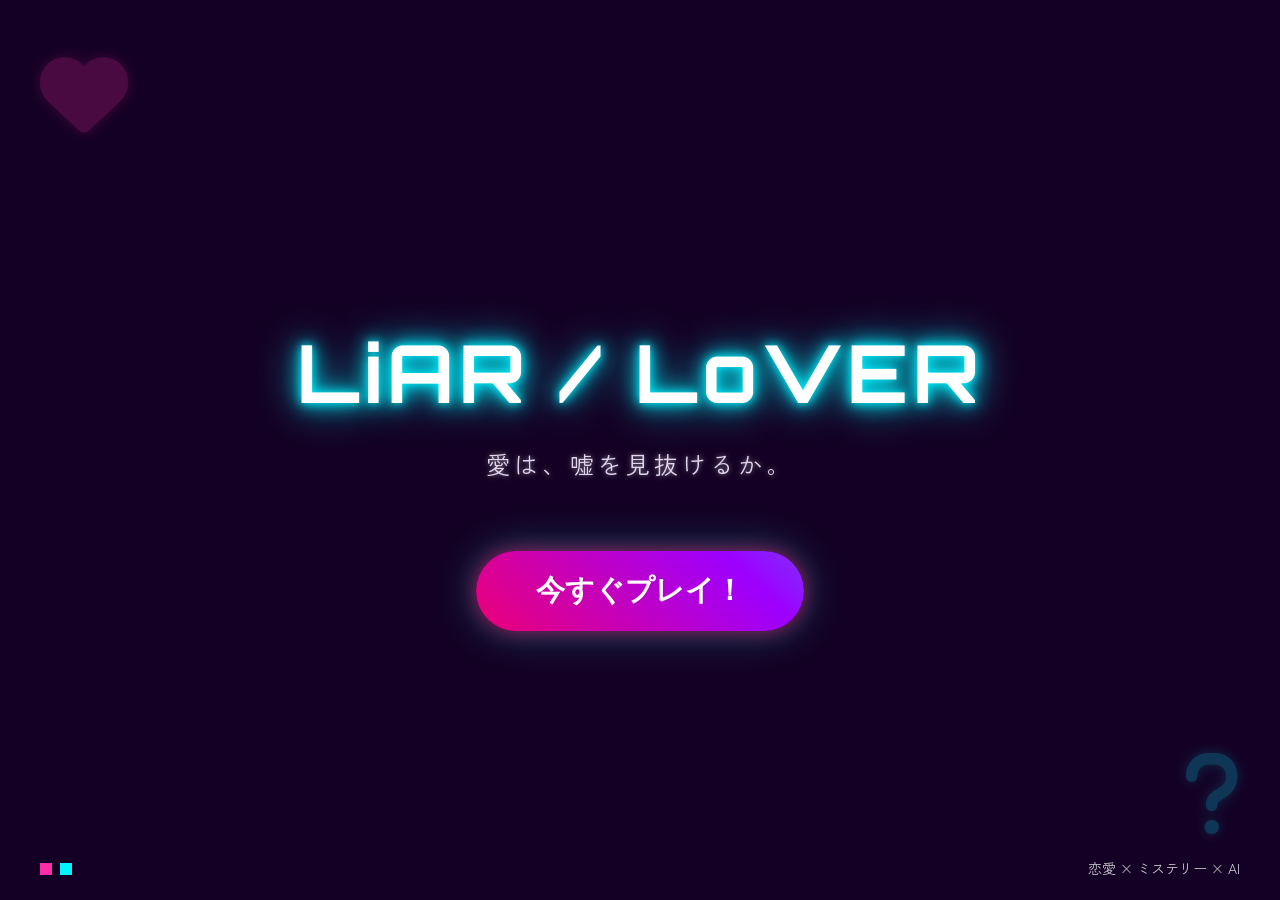
<file: templates/top.html>
<!DOCTYPE html>
<html lang="ja">
<head>
    <meta charset="UTF-8">
    <meta name="viewport" content="width=device-width, initial-scale=1.0">
    <title>LiAR / LoVER</title>
    
    <link href="https://cdn.jsdelivr.net/npm/@fortawesome/fontawesome-free@6.4.0/css/all.min.css" rel="stylesheet"/>
    <link href="https://fonts.googleapis.com/css2?family=Orbitron:wght@500;700&family=Zen+Kaku+Gothic+New:wght@400;700&display=swap" rel="stylesheet">
    
    <style>
        /* ===============================
           ① 新しい背景の設定
           =============================== */
        :root {
            --bg-deep: #140024;
            --neon-pink: #ff2ea6;
            --neon-cyan: #00f5ff;
        }

        body, html {
            margin: 0;
            padding: 0;
            width: 100vw;
            height: 100vh;
            background-color: var(--bg-deep); /* いただいた深い紫の背景色 */
            font-family: 'Zen Kaku Gothic New', sans-serif;
            color: white;
            display: flex;
            justify-content: center;
            align-items: center;
            overflow: hidden;
            position: relative; /* アイコンを絶対配置するための基準 */
        }

        /* 背景のネオンアイコン装飾 */
        .icon-heart {
            position: absolute;
            left: 40px;
            top: 50px;
            font-size: 88px;
            color: var(--neon-pink);
            opacity: 0.22;
            text-shadow: 0 0 10px rgba(255,46,166,0.6), 0 0 18px rgba(255,46,166,0.4);
            z-index: 0;
        }

        .icon-question {
            position: absolute;
            right: 40px;
            bottom: 60px;
            font-size: 92px;
            color: var(--neon-cyan);
            opacity: 0.22;
            text-shadow: 0 0 10px rgba(0,245,255,0.6), 0 0 18px rgba(0,245,255,0.4);
            z-index: 0;
        }

        /* 画面下部の「恋愛 × ミステリー × AI」装飾 */
        .footer-decor {
            position: absolute;
            bottom: 20px;
            width: 100%;
            display: flex;
            justify-content: space-between;
            align-items: center;
            padding: 0 40px;
            box-sizing: border-box;
            z-index: 0;
        }
        .footer-dots span {
            display: inline-block;
            width: 12px;
            height: 12px;
            margin-right: 8px;
        }
        .dot-pink { background-color: var(--neon-pink); }
        .dot-cyan { background-color: var(--neon-cyan); }
        .footer-text {
            color: #c7c7cf;
            font-size: 14px;
        }

        /* ===============================
           ② 文字とボタンの設定（いじってません！）
           =============================== */
        .title-content {
            text-align: center;
            z-index: 10; /* 背景アイコンより手前に表示 */
        }

        .main-title {
            font-family: 'Orbitron', sans-serif;
            font-size: 5rem;
            font-weight: 700;
            letter-spacing: 5px;
            margin-bottom: 10px;
            color: #ffffff;
            text-shadow: 0 0 10px #00f2ff, 0 0 20px #00f2ff, 0 0 40px #00f2ff;
        }

        .subtitle {
            font-size: 1.5rem;
            letter-spacing: 4px;
            margin-bottom: 70px;
            color: #e0d5eb;
            text-shadow: 0 0 5px rgba(255, 255, 255, 0.5);
        }

        .irresistible-btn {
            position: relative;
            padding: 20px 60px;
            font-size: 1.8rem;
            font-weight: bold;
            color: #fff;
            background: linear-gradient(45deg, #ff0055, #9d00ff, #00f2ff);
            background-size: 200% 200%;
            border: none;
            border-radius: 50px;
            cursor: pointer;
            outline: none;
            box-shadow: 0 0 20px rgba(255, 0, 85, 0.6), 0 0 40px rgba(0, 242, 255, 0.4);
            transition: all 0.3s ease;
            animation: gradientMove 3s ease infinite, heartbeat 1.5s infinite;
        }

        .irresistible-btn:hover {
            transform: scale(1.1);
            box-shadow: 0 0 30px rgba(255, 0, 85, 0.9), 0 0 60px rgba(0, 242, 255, 0.7);
            animation: gradientMove 3s ease infinite;
        }

        @keyframes gradientMove {
            0% { background-position: 0% 50%; }
            50% { background-position: 100% 50%; }
            100% { background-position: 0% 50%; }
        }

        @keyframes heartbeat {
            0% { transform: scale(1); }
            15% { transform: scale(1.05); }
            30% { transform: scale(1); }
            45% { transform: scale(1.05); }
            100% { transform: scale(1); }
        }
    </style>
</head>
<body>
    
    <i class="fas fa-heart icon-heart"></i>
    <i class="fas fa-question icon-question"></i>
    
    <div class="footer-decor">
        <div class="footer-dots">
            <span class="dot-pink"></span><span class="dot-cyan"></span>
        </div>
        <div class="footer-text">恋愛 × ミステリー × AI</div>
    </div>

    <div class="title-content">
        <h1 class="main-title">LiAR / LoVER</h1>
        <p class="subtitle">愛は、嘘を見抜けるか。</p>
        <!--ボタンを押したら、Flaskの/selectに移動する-->
        <button class="irresistible-btn" onclick="location.href='/select'">今すぐプレイ！</button>
    </div>

</body>
</html>
</file>
